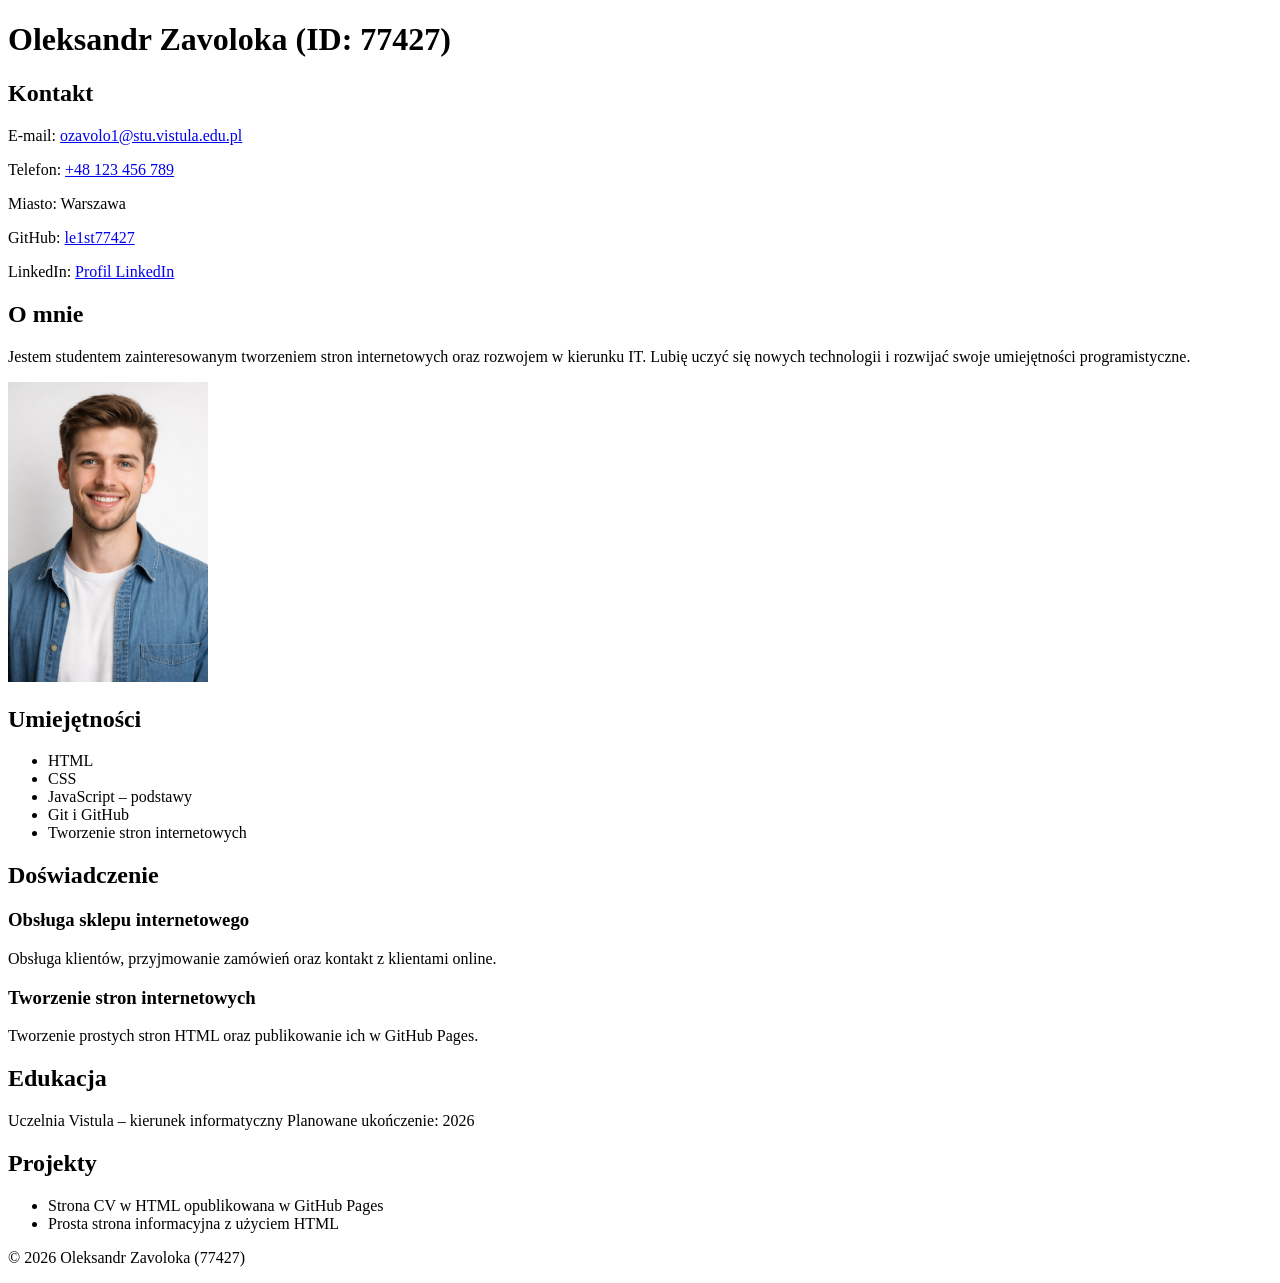
<file: zad1_cv/index.html>
<!DOCTYPE html>
<html lang="pl">
<head>
    <meta charset="UTF-8">
    <meta name="viewport" content="width=device-width, initial-scale=1.0">
    <title>Oleksandr Zavoloka 77427 - CV</title>
</head>

<body>

<header>
    <h1>Oleksandr Zavoloka (ID: 77427)</h1>
</header>

<main>

<section id="kontakt">
    <h2>Kontakt</h2>

    <p>
        E-mail:
        <a href="mailto:ozavolo1@stu.vistula.edu.pl">
            ozavolo1@stu.vistula.edu.pl
        </a>
    </p>

    <p>
        Telefon:
        <a href="tel:+48123456789">
            +48 123 456 789
        </a>
    </p>

    <p>Miasto: Warszawa</p>

    <p>
        GitHub:
        <a href="https://github.com/le1st77427"
           target="_blank"
           rel="noopener noreferrer">
           le1st77427
        </a>
    </p>

    <p>
        LinkedIn:
        <a href="https://www.linkedin.com/"
           target="_blank"
           rel="noopener noreferrer">
           Profil LinkedIn
        </a>
    </p>

</section>


<section id="o-mnie">
    <h2>O mnie</h2>

    <p>
        Jestem studentem zainteresowanym tworzeniem stron internetowych
        oraz rozwojem w kierunku IT. Lubię uczyć się nowych technologii
        i rozwijać swoje umiejętności programistyczne.
    </p>

    <img src="photo.jpg"
         alt="Zdjęcie profilowe studenta Oleksandra Zavoloki"
         width="200">

</section>


<section id="umiejetnosci">
    <h2>Umiejętności</h2>

    <ul>
        <li>HTML</li>
        <li>CSS</li>
        <li>JavaScript – podstawy</li>
        <li>Git i GitHub</li>
        <li>Tworzenie stron internetowych</li>
    </ul>

</section>


<section id="doswiadczenie">
    <h2>Doświadczenie</h2>

    <article>
        <h3>Obsługa sklepu internetowego</h3>
        <p>
            Obsługa klientów, przyjmowanie zamówień
            oraz kontakt z klientami online.
        </p>
    </article>

    <article>
        <h3>Tworzenie stron internetowych</h3>
        <p>
            Tworzenie prostych stron HTML
            oraz publikowanie ich w GitHub Pages.
        </p>
    </article>

</section>


<section id="edukacja">
    <h2>Edukacja</h2>

    <p>
        Uczelnia Vistula – kierunek informatyczny  
        Planowane ukończenie: 2026
    </p>

</section>


<section id="projekty">
    <h2>Projekty</h2>

    <ul>
        <li>
            Strona CV w HTML opublikowana w GitHub Pages
        </li>

        <li>
            Prosta strona informacyjna z użyciem HTML
        </li>
    </ul>

</section>

</main>


<footer>
    <p>
        © 2026 Oleksandr Zavoloka (77427)
    </p>
</footer>

</body>

</html>
</file>
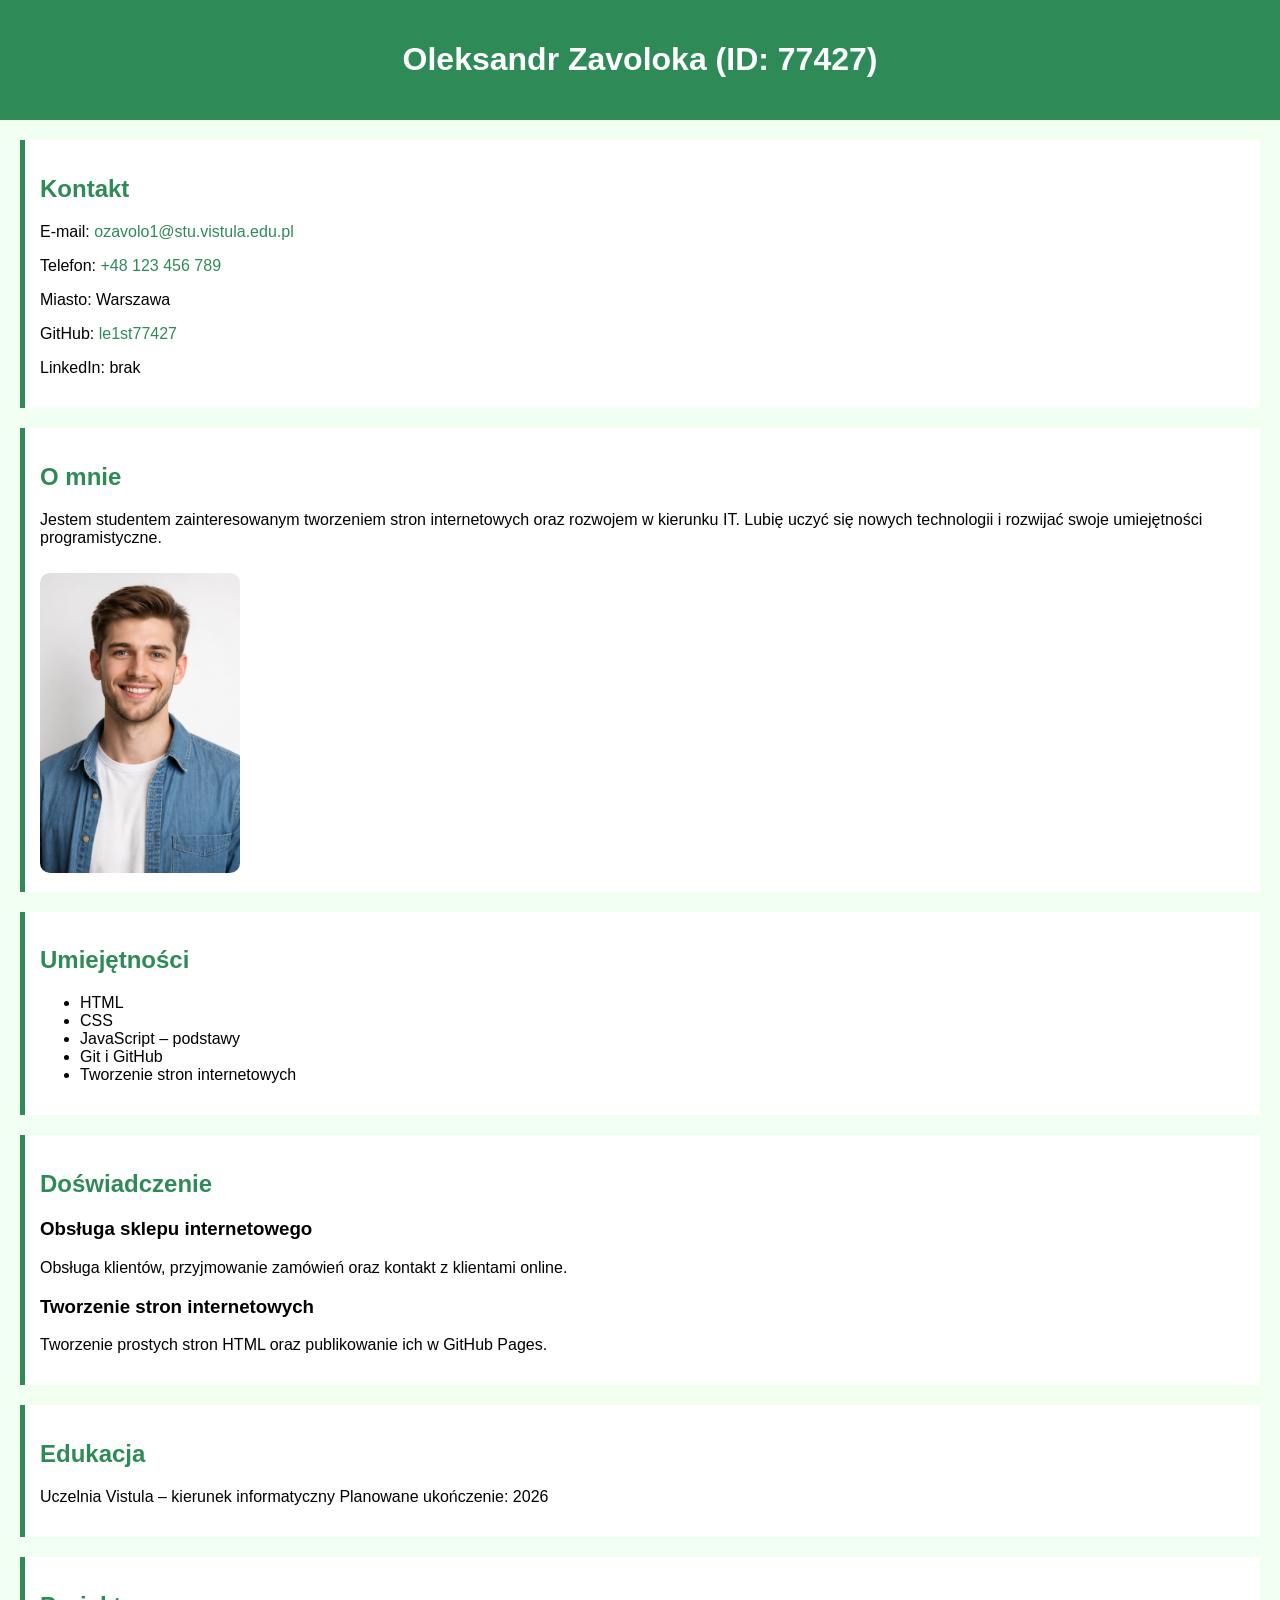
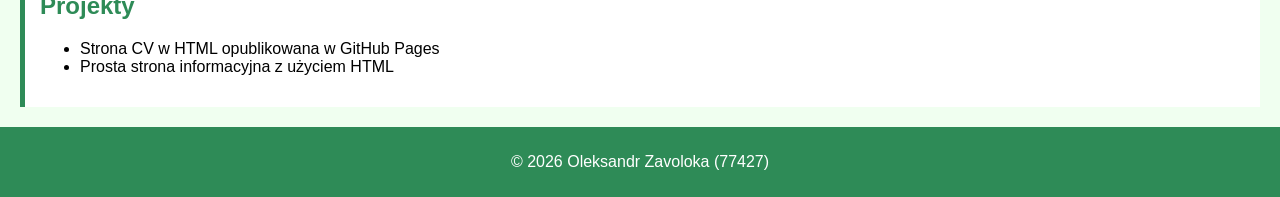
<file: zad2_css/index.html>
<!DOCTYPE html>
<html lang="pl">
<head>
    <meta charset="UTF-8">
    <meta name="viewport" content="width=device-width, initial-scale=1.0">

    <title>Oleksandr Zavoloka 77427 - CV</title>

    <!-- Podłączenie pliku CSS -->
    <link rel="stylesheet" href="styles.css">

</head>

<body>

<header>
    <h1>Oleksandr Zavoloka (ID: 77427)</h1>
</header>

<main>

<section id="kontakt">
    <h2>Kontakt</h2>

    <p>
        E-mail:
        <a href="mailto:ozavolo1@stu.vistula.edu.pl">
            ozavolo1@stu.vistula.edu.pl
        </a>
    </p>

    <p>
        Telefon:
        <a href="tel:+48123456789">
            +48 123 456 789
        </a>
    </p>

    <p>Miasto: Warszawa</p>

    <p>
        GitHub:
        <a href="https://github.com/le1st77427"
           target="_blank"
           rel="noopener noreferrer">
           le1st77427
        </a>
    </p>

    <p>
        LinkedIn:
                   brak
        </a>
    </p>

</section>


<section id="o-mnie">
    <h2>O mnie</h2>

    <p>
        Jestem studentem zainteresowanym tworzeniem stron internetowych
        oraz rozwojem w kierunku IT. Lubię uczyć się nowych technologii
        i rozwijać swoje umiejętności programistyczne.
    </p>

    <img src="photo.jpg"
         alt="Zdjęcie profilowe studenta Oleksandra Zavoloki">

</section>


<section id="umiejetnosci">
    <h2>Umiejętności</h2>

    <ul>
        <li>HTML</li>
        <li>CSS</li>
        <li>JavaScript – podstawy</li>
        <li>Git i GitHub</li>
        <li>Tworzenie stron internetowych</li>
    </ul>

</section>


<section id="doswiadczenie">
    <h2>Doświadczenie</h2>

    <article>
        <h3>Obsługa sklepu internetowego</h3>
        <p>
            Obsługa klientów, przyjmowanie zamówień
            oraz kontakt z klientami online.
        </p>
    </article>

    <article>
        <h3>Tworzenie stron internetowych</h3>
        <p>
            Tworzenie prostych stron HTML
            oraz publikowanie ich w GitHub Pages.
        </p>
    </article>

</section>


<section id="edukacja">
    <h2>Edukacja</h2>

    <p>
        Uczelnia Vistula – kierunek informatyczny  
        Planowane ukończenie: 2026
    </p>

</section>


<section id="projekty">
    <h2>Projekty</h2>

    <ul>
        <li>Strona CV w HTML opublikowana w GitHub Pages</li>
        <li>Prosta strona informacyjna z użyciem HTML</li>
    </ul>

</section>

</main>


<footer>
    <p>
        © 2026 Oleksandr Zavoloka (77427)
    </p>
</footer>

</body>
</html>
</file>
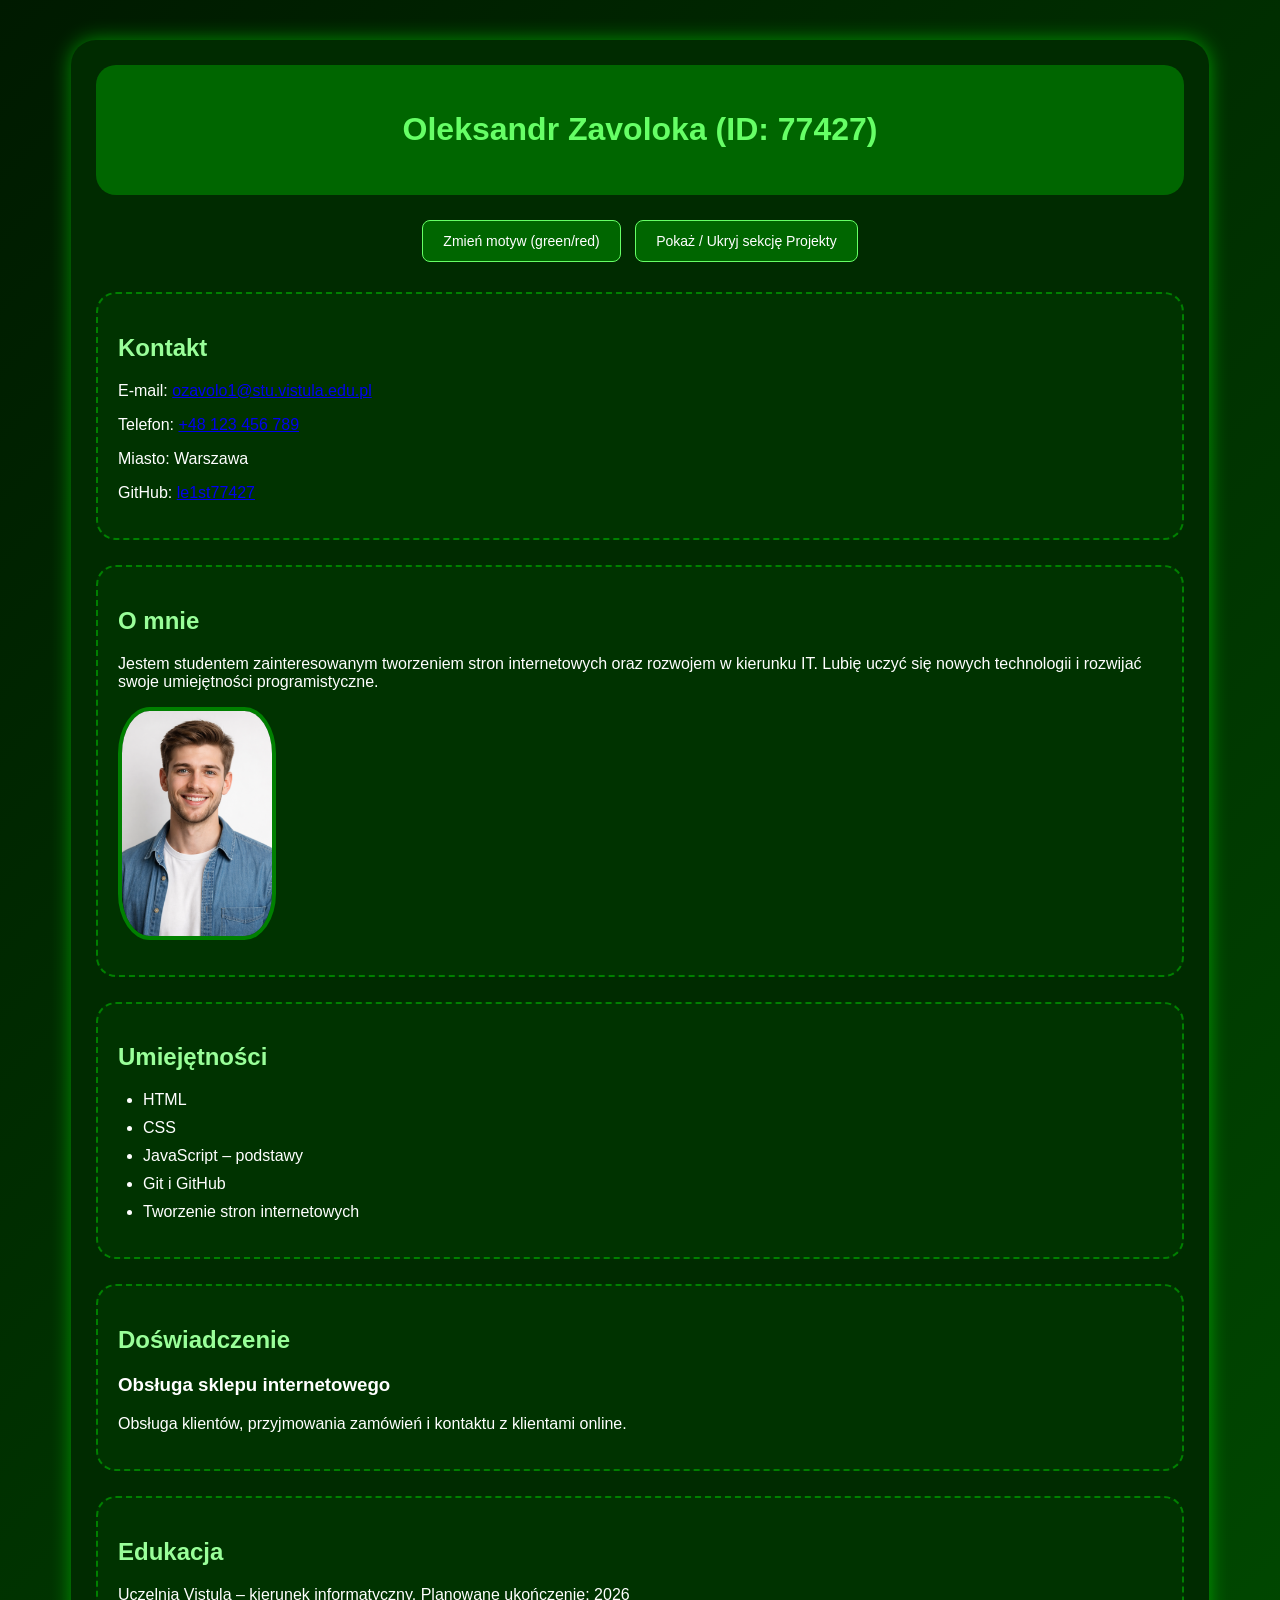
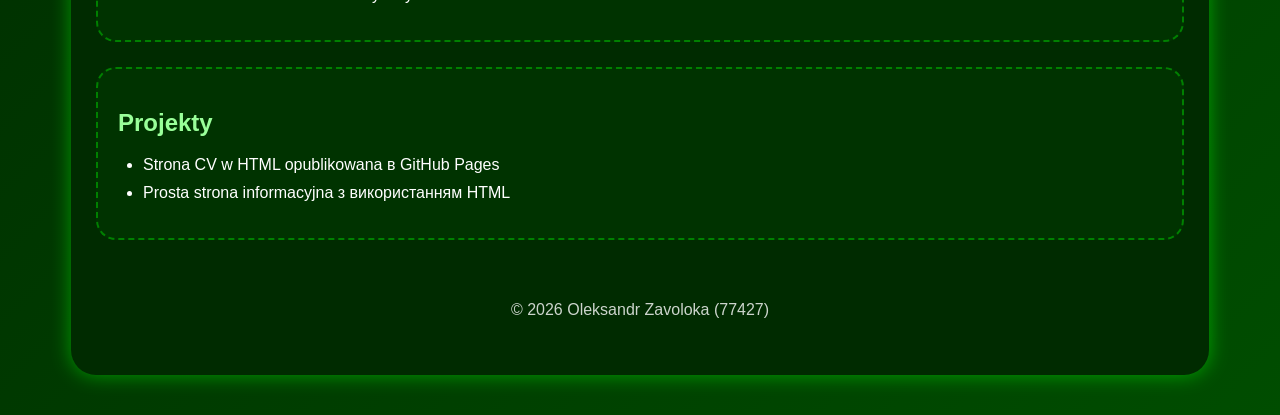
<file: zad4_javascript/index.html>
<!DOCTYPE html>
<html lang="pl">
<head>
    <meta charset="UTF-8">
    <meta name="viewport" content="width=device-width, initial-scale=1.0">
    <title>Oleksandr Zavoloka 77427 - CV</title>
    <link id="ozThemeLink" rel="stylesheet" href="green.css">
</head>
<body>

<div class="container">
    <header>
        <h1>Oleksandr Zavoloka (ID: 77427)</h1>
    </header>

    <div class="buttons">
        <button onclick="ozChangeTheme()">
            Zmień motyw (green/red)
        </button>
        <button onclick="ozToggleSection()">
            Pokaż / Ukryj sekcję Projekty
        </button>
    </div>

    <main>
        <section id="kontakt">
            <h2>Kontakt</h2>
            <p>E-mail: <a href="mailto:ozavolo1@stu.vistula.edu.pl">ozavolo1@stu.vistula.edu.pl</a></p>
            <p>Telefon: <a href="tel:+48123456789">+48 123 456 789</a></p>
            <p>Miasto: Warszawa</p>
            <p>GitHub: <a href="https://github.com/le1st77427" target="_blank" rel="noopener noreferrer">le1st77427</a></p>
        </section>

        <section id="o-mnie">
            <h2>O mnie</h2>
            <p>
                Jestem studentem zainteresowanym tworzeniem stron internetowych
                oraz rozwojem w kierunku IT.
                Lubię uczyć się nowych technologii
                i rozwijać swoje umiejętności programistyczne.
            </p>
            <img src="photo.jpg" alt="Zdjęcie profilowe">
        </section>

        <section id="umiejetnosci">
            <h2>Umiejętności</h2>
            <ul>
                <li>HTML</li>
                <li>CSS</li>
                <li>JavaScript – podstawy</li>
                <li>Git i GitHub</li>
                <li>Tworzenie stron internetowych</li>
            </ul>
        </section>

        <section id="doswiadczenie">
            <h2>Doświadczenie</h2>
            <article>
                <h3>Obsługa sklepu internetowego</h3>
                <p>Obsługa klientów, przyjmowania zamówień i kontaktu z klientami online.</p>
            </article>
        </section>

        <section id="edukacja">
            <h2>Edukacja</h2>
            <p>Uczelnia Vistula – kierunek informatyczny. Planowane ukończenie: 2026</p>
        </section>

        <section id="projekty">
            <h2>Projekty</h2>
            <ul>
                <li>Strona CV w HTML opublikowana в GitHub Pages</li>
                <li>Prosta strona informacyjna з використанням HTML</li>
            </ul>
        </section>
    </main>

    <footer>
        <p>© 2026 Oleksandr Zavoloka (77427)</p>
    </footer>
</div>

<script src="script.js"></script>
</body>
</html>
</file>
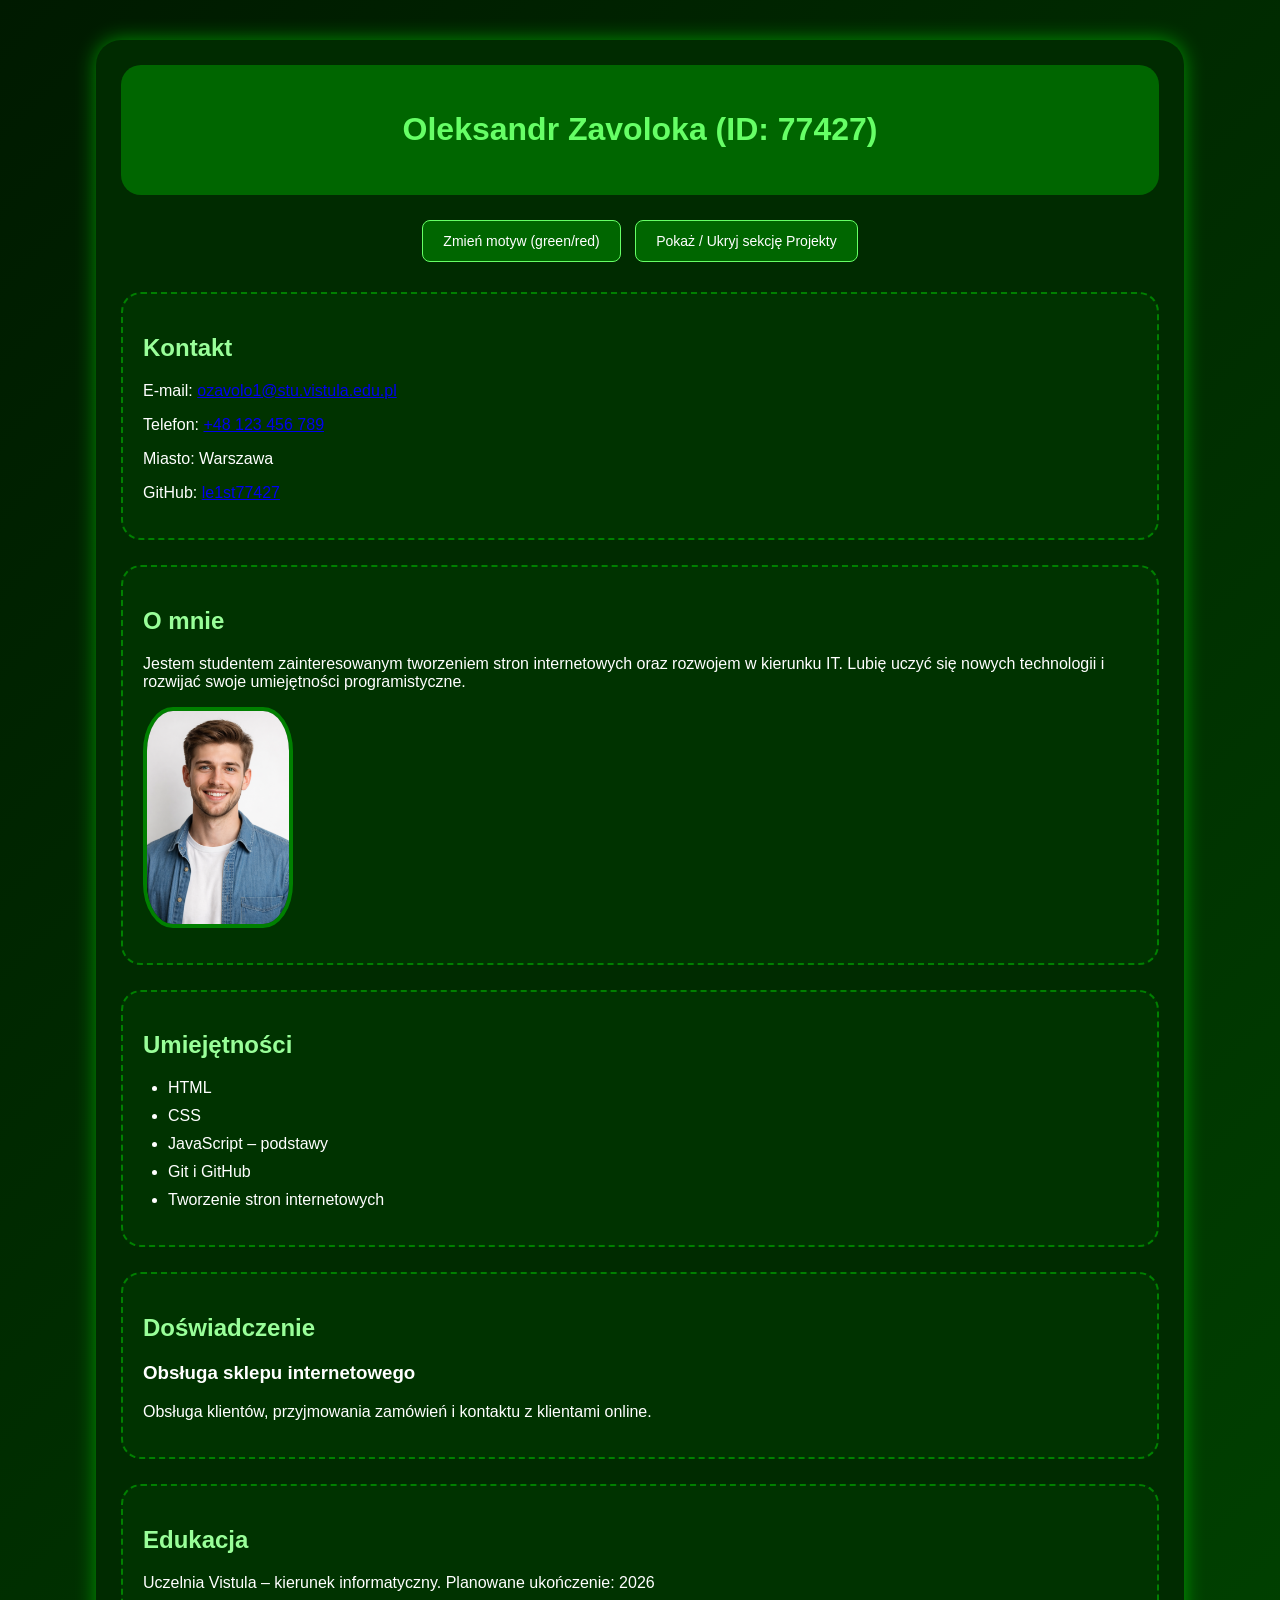
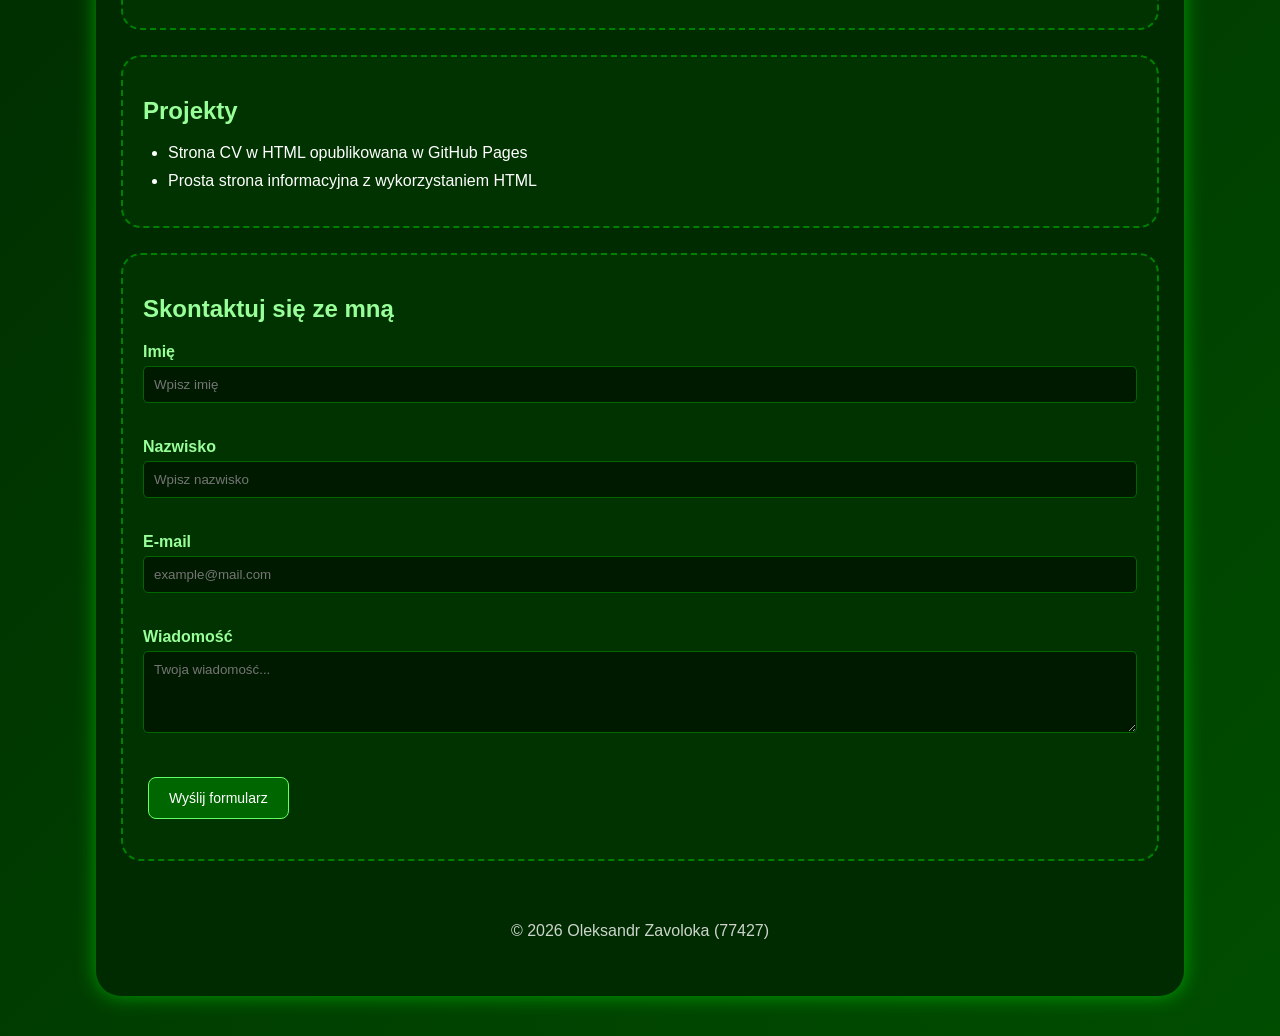
<file: zad5_formularziwalidacja/index.html>
<!DOCTYPE html>
<html lang="pl">
<head>
    <meta charset="UTF-8">
    <meta name="viewport" content="width=device-width, initial-scale=1.0">
    <title>Oleksandr Zavoloka 77427 - CV</title>
    <link id="themeLink" rel="stylesheet" href="green.css">
</head>
<body>

<div class="container">
    <header>
        <h1>Oleksandr Zavoloka (ID: 77427)</h1>
    </header>

    <div class="buttons">
        <button onclick="changeTheme()">
            Zmień motyw (green/red)
        </button>
        <button onclick="toggleSection()">
            Pokaż / Ukryj sekcję Projekty
        </button>
    </div>

    <main>
        <section id="kontakt">
            <h2>Kontakt</h2>
            <p>E-mail: <a href="mailto:ozavolo1@stu.vistula.edu.pl">ozavolo1@stu.vistula.edu.pl</a></p>
            <p>Telefon: <a href="tel:+48123456789">+48 123 456 789</a></p>
            <p>Miasto: Warszawa</p>
            <p>GitHub: <a href="https://github.com/le1st77427" target="_blank" rel="noopener noreferrer">le1st77427</a></p>
        </section>

        <section id="o-mnie">
            <h2>O mnie</h2>
            <p>
                Jestem studentem zainteresowanym tworzeniem stron internetowych
                oraz rozwojem w kierunku IT.
                Lubię uczyć się nowych technologii
                i rozwijać swoje umiejętności programistyczne.
            </p>
            <img src="photo.jpg" alt="Zdjęcie profilowe">
        </section>

        <section id="umiejetnosci">
            <h2>Umiejętności</h2>
            <ul>
                <li>HTML</li>
                <li>CSS</li>
                <li>JavaScript – podstawy</li>
                <li>Git i GitHub</li>
                <li>Tworzenie stron internetowych</li>
            </ul>
        </section>

        <section id="doswiadczenie">
            <h2>Doświadczenie</h2>
            <article>
                <h3>Obsługa sklepu internetowego</h3>
                <p>Obsługa klientów, przyjmowania zamówień i kontaktu z klientami online.</p>
            </article>
        </section>

        <section id="edukacja">
            <h2>Edukacja</h2>
            <p>Uczelnia Vistula – kierunek informatyczny. Planowane ukończenie: 2026</p>
        </section>

        <section id="projekty">
            <h2>Projekty</h2>
            <ul>
                <li>Strona CV w HTML opublikowana w GitHub Pages</li>
                <li>Prosta strona informacyjna z wykorzystaniem HTML</li>
            </ul>
        </section>

        <section id="formularz">
            <h2>Skontaktuj się ze mną</h2>
            <form id="contactForm" novalidate>
                <div class="form-group">
                    <label for="firstName">Imię</label>
                    <input type="text" id="firstName" placeholder="Wpisz imię">
                    <span class="error-text" id="firstNameError"></span>
                </div>

                <div class="form-group">
                    <label for="lastName">Nazwisko</label>
                    <input type="text" id="lastName" placeholder="Wpisz nazwisko">
                    <span class="error-text" id="lastNameError"></span>
                </div>

                <div class="form-group">
                    <label for="email">E-mail</label>
                    <input type="email" id="email" placeholder="example@mail.com">
                    <span class="error-text" id="emailError"></span>
                </div>

                <div class="form-group">
                    <label for="message">Wiadomość</label>
                    <textarea id="message" rows="4" placeholder="Twoja wiadomość..."></textarea>
                    <span class="error-text" id="messageError"></span>
                </div>

                <button type="submit">Wyślij formularz</button>
                <div id="formStatus"></div>
            </form>
        </section>
    </main>

    <footer>
        <p>© 2026 Oleksandr Zavoloka (77427)</p>
    </footer>
</div>

<script src="script.js"></script>
</body>
</html>
</file>
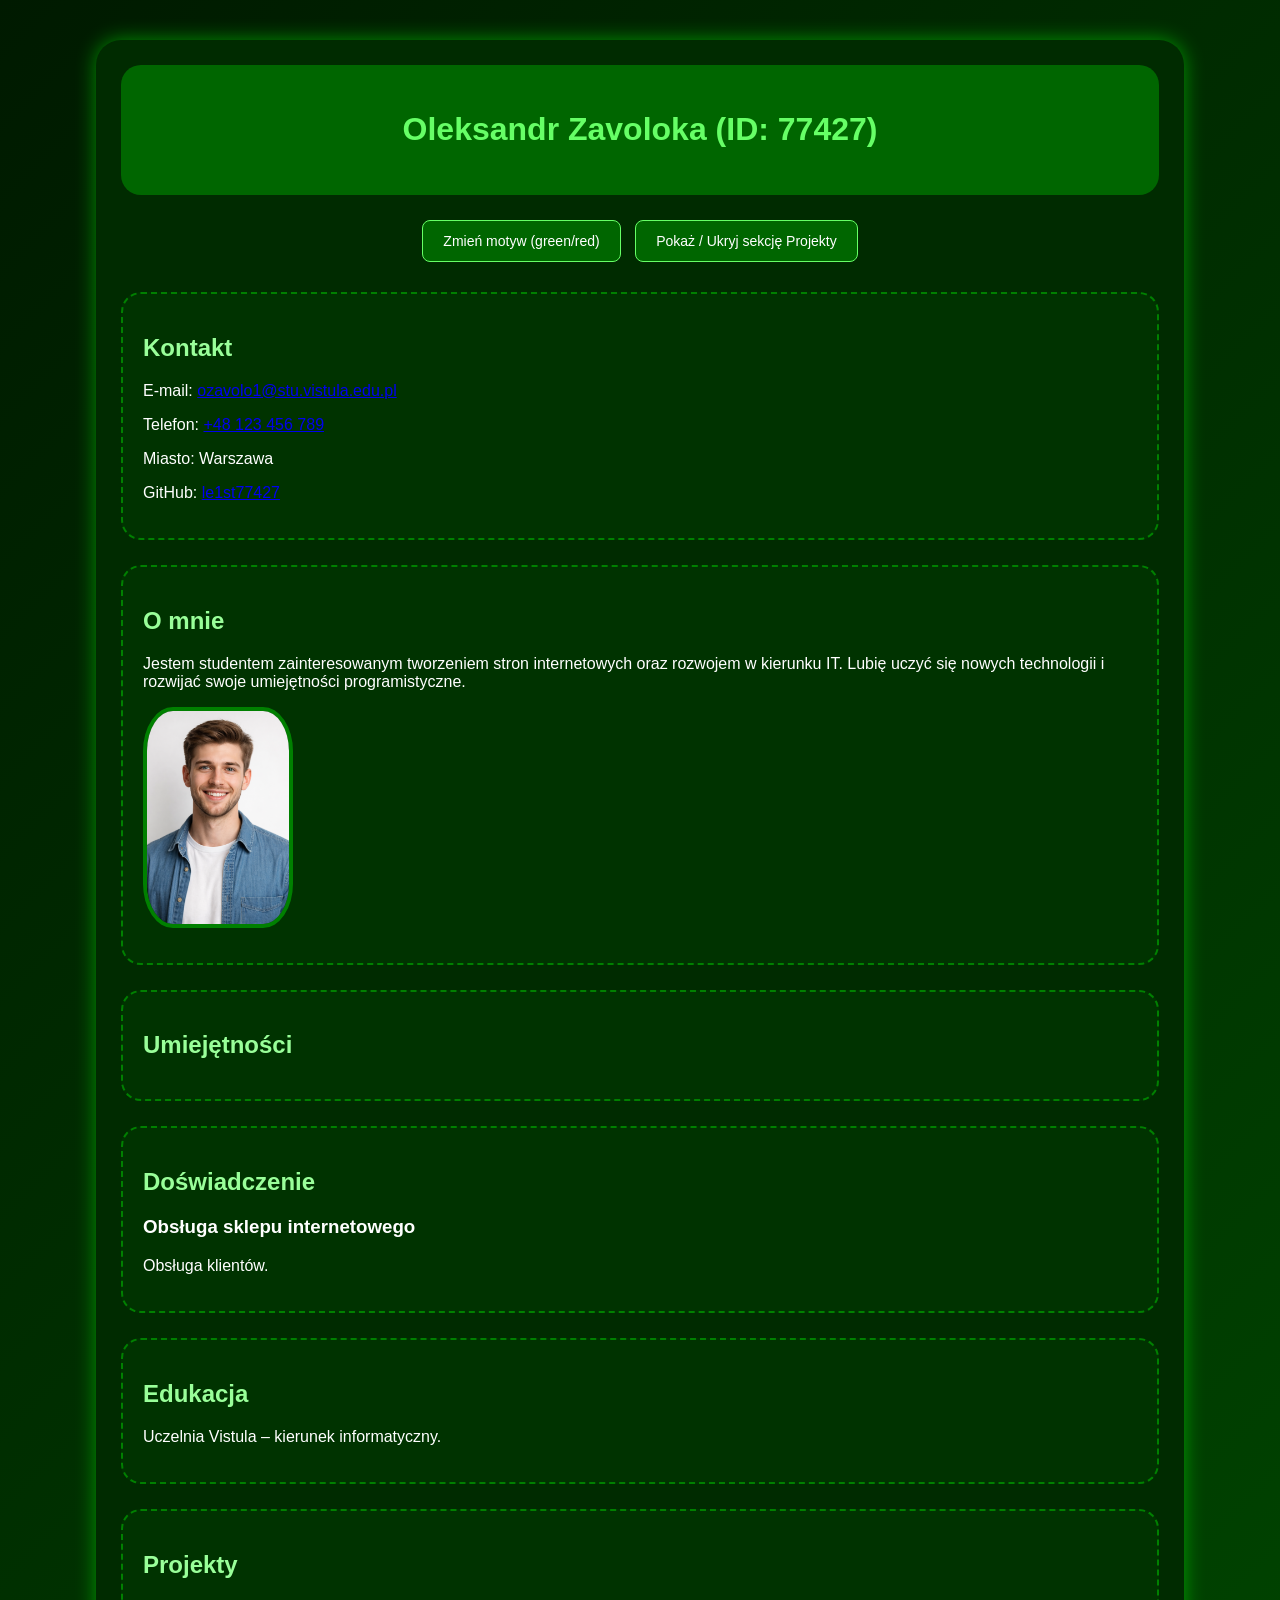
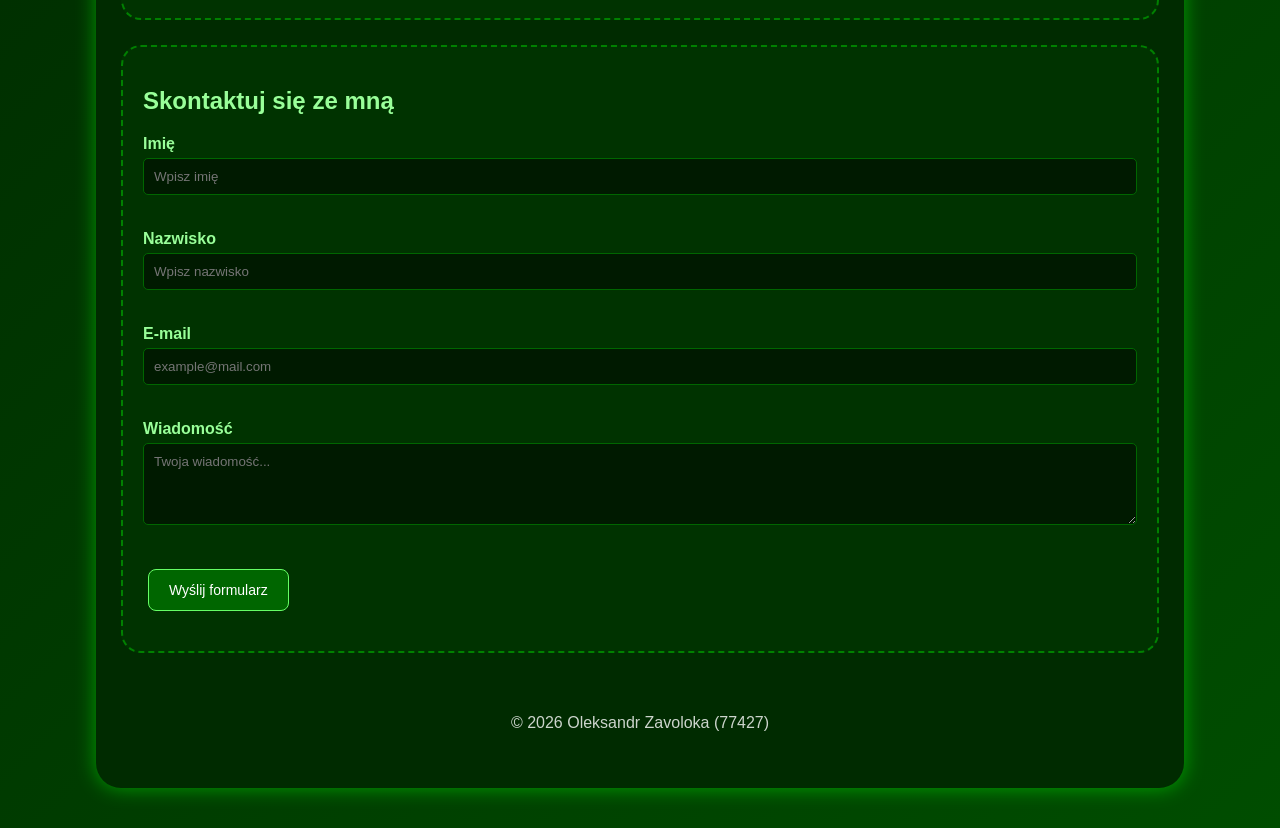
<file: zad6_json/index.html>
<!DOCTYPE html>
<html lang="pl">
<head>
    <meta charset="UTF-8">
    <meta name="viewport" content="width=device-width, initial-scale=1.0">
    <title>Oleksandr Zavoloka 77427 - CV</title>
    <link id="themeLink" rel="stylesheet" href="green.css">
</head>
<body>

<div class="container">
    <header>
        <h1>Oleksandr Zavoloka (ID: 77427)</h1>
    </header>

    <div class="buttons">
        <button onclick="changeTheme()">
            Zmień motyw (green/red)
        </button>
        <button onclick="toggleSection()">
            Pokaż / Ukryj sekcję Projekty
        </button>
    </div>

    <main>
        <section id="kontakt">
            <h2>Kontakt</h2>
            <p>E-mail: <a href="mailto:ozavolo1@stu.vistula.edu.pl">ozavolo1@stu.vistula.edu.pl</a></p>
            <p>Telefon: <a href="tel:+48123456789">+48 123 456 789</a></p>
            <p>Miasto: Warszawa</p>
            <p>GitHub: <a href="https://github.com/le1st77427" target="_blank" rel="noopener noreferrer">le1st77427</a></p>
        </section>

        <section id="o-mnie">
            <h2>O mnie</h2>
            <p>
                Jestem studentem zainteresowanym tworzeniem stron internetowych
                oraz rozwojem w kierunku IT.
                Lubię uczyć się nowych technologii
                i rozwijać swoje umiejętności programistyczne.
            </p>
            <img src="photo.jpg" alt="Zdjęcie profilowe">
        </section>

        <section id="umiejetnosci">
            <h2>Umiejętności</h2>
            <ul id="skillsList">
                </ul>
        </section>

        <section id="doswiadczenie">
            <h2>Doświadczenie</h2>
            <article>
                <h3>Obsługa sklepu internetowego</h3>
                <p>Obsługa klientów.</p>
            </article>
        </section>

        <section id="edukacja">
            <h2>Edukacja</h2>
            <p>Uczelnia Vistula – kierunek informatyczny. </p>
        </section>

        <section id="projekty">
            <h2>Projekty</h2>
            <ul id="projectsList">
                </ul>
        </section>

        <section id="formularz">
            <h2>Skontaktuj się ze mną</h2>
            <form id="contactForm" novalidate>
                <div class="form-group">
                    <label for="firstName">Imię</label>
                    <input type="text" id="firstName" placeholder="Wpisz imię">
                    <span class="error-text" id="firstNameError"></span>
                </div>

                <div class="form-group">
                    <label for="lastName">Nazwisko</label>
                    <input type="text" id="lastName" placeholder="Wpisz nazwisko">
                    <span class="error-text" id="lastNameError"></span>
                </div>

                <div class="form-group">
                    <label for="email">E-mail</label>
                    <input type="email" id="email" placeholder="example@mail.com">
                    <span class="error-text" id="emailError"></span>
                </div>

                <div class="form-group">
                    <label for="message">Wiadomość</label>
                    <textarea id="message" rows="4" placeholder="Twoja wiadomość..."></textarea>
                    <span class="error-text" id="messageError"></span>
                </div>

                <button type="submit">Wyślij formularz</button>
                <div id="formStatus"></div>
            </form>
        </section>
    </main>

    <footer>
        <p>© 2026 Oleksandr Zavoloka (77427)</p>
    </footer>
</div>

<script src="script.js"></script>
</body>
</html>
</file>
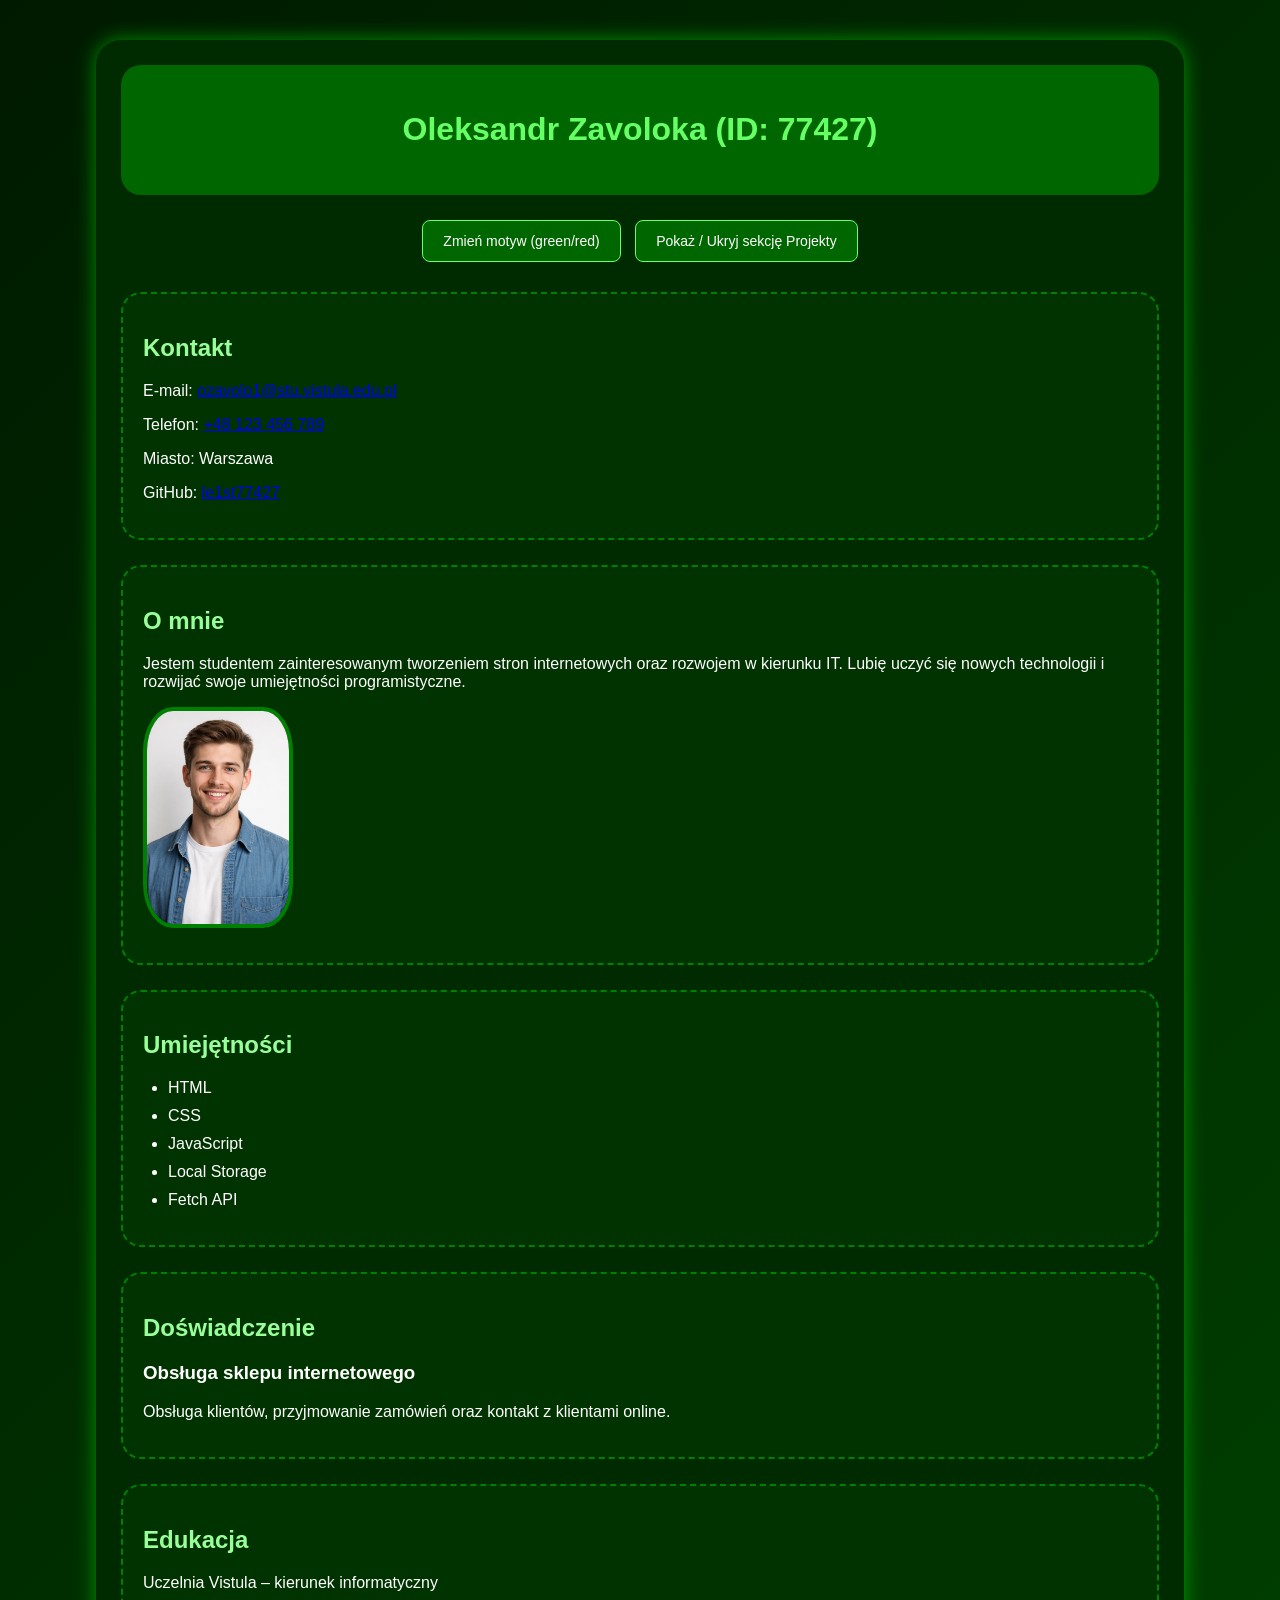
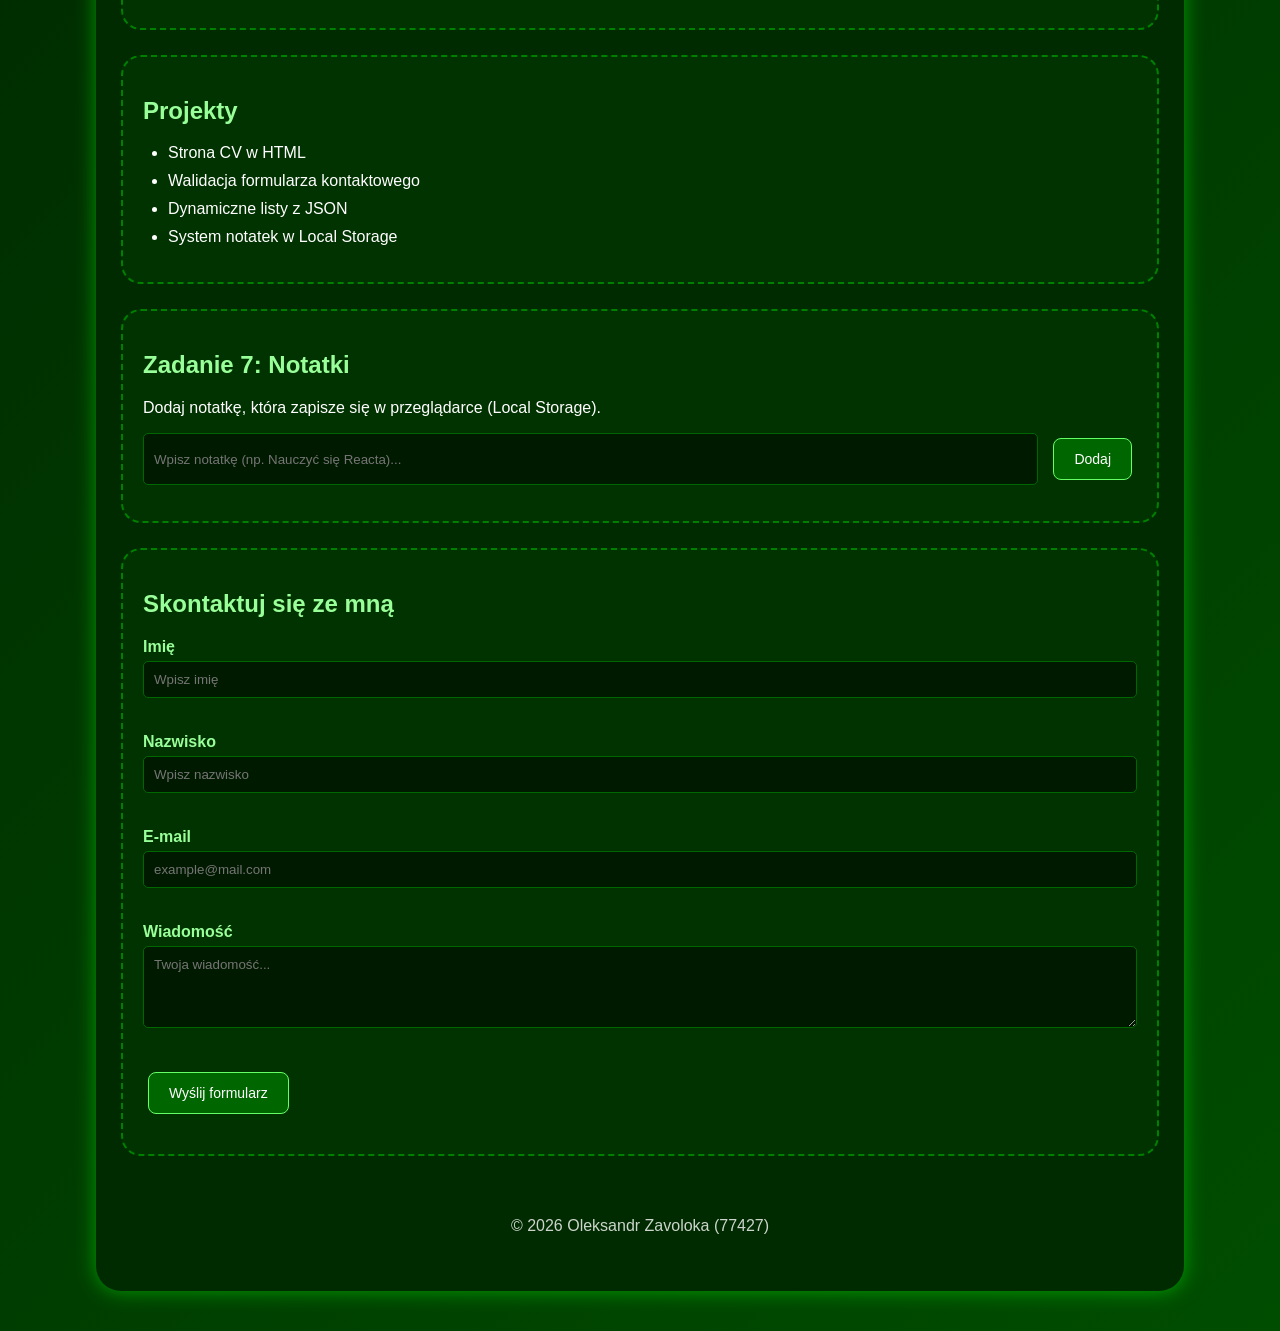
<file: zad7_localstorage/index.html>
<!DOCTYPE html>
<html lang="pl">
<head>
    <meta charset="UTF-8">
    <meta name="viewport" content="width=device-width, initial-scale=1.0">
    <title>Oleksandr Zavoloka 77427 - CV</title>
    <link id="themeLink" rel="stylesheet" href="green.css">
</head>
<body>

<div class="container">
    <header>
        <h1>Oleksandr Zavoloka (ID: 77427)</h1>
    </header>

    <div class="buttons">
        <button onclick="changeTheme()">
            Zmień motyw (green/red)
        </button>
        <button onclick="toggleSection()">
            Pokaż / Ukryj sekcję Projekty
        </button>
    </div>

    <main>
        <section id="kontakt">
            <h2>Kontakt</h2>
            <p>E-mail: <a href="mailto:ozavolo1@stu.vistula.edu.pl">ozavolo1@stu.vistula.edu.pl</a></p>
            <p>Telefon: <a href="tel:+48123456789">+48 123 456 789</a></p>
            <p>Miasto: Warszawa</p>
            <p>GitHub: <a href="https://github.com/le1st77427" target="_blank" rel="noopener noreferrer">le1st77427</a></p>
        </section>

        <section id="o-mnie">
            <h2>O mnie</h2>
            <p>
                Jestem studentem zainteresowanym tworzeniem stron internetowych
                oraz rozwojem w kierunku IT.
                Lubię uczyć się nowych technologii
                i rozwijać swoje umiejętności programistyczne.
            </p>
            <img src="photo.jpg" alt="Zdjęcie profilowe">
        </section>

        <!-- Dane generowane z JSON -->
        <section id="umiejetnosci">
            <h2>Umiejętności</h2>
            <ul id="skillsList"></ul>
        </section>

        <section id="doswiadczenie">
            <h2>Doświadczenie</h2>
            <article>
                <h3>Obsługa sklepu internetowego</h3>
                <p>Obsługa klientów, przyjmowanie zamówień oraz kontakt z klientami online.</p>
            </article>
        </section>

        <section id="edukacja">
            <h2>Edukacja</h2>
            <p>Uczelnia Vistula – kierunek informatyczny</p>
        </section>

        <!-- Dane generowane z JSON -->
        <section id="projekty">
            <h2>Projekty</h2>
            <ul id="projectsList"></ul>
        </section>

        <!-- ZADANIE 7: LOCAL STORAGE (Nowa sekcja) -->
        <section id="notatki-sekcja">
            <h2>Zadanie 7: Notatki</h2>
            <p>Dodaj notatkę, która zapisze się w przeglądarce (Local Storage).</p>
            <div class="note-input-container">
                <input type="text" id="noteInput" placeholder="Wpisz notatkę (np. Nauczyć się Reacta)...">
                <button onclick="addNote()" type="button">Dodaj</button>
            </div>
            <ul id="notesList" class="notes-list">
                <!-- Notatki generowane z Local Storage -->
            </ul>
        </section>

        <!-- ZADANIE 5: FORMULARZ -->
        <section id="formularz">
            <h2>Skontaktuj się ze mną</h2>
            <form id="contactForm" novalidate>
                <div class="form-group">
                    <label for="firstName">Imię</label>
                    <input type="text" id="firstName" placeholder="Wpisz imię">
                    <span class="error-text" id="firstNameError"></span>
                </div>

                <div class="form-group">
                    <label for="lastName">Nazwisko</label>
                    <input type="text" id="lastName" placeholder="Wpisz nazwisko">
                    <span class="error-text" id="lastNameError"></span>
                </div>

                <div class="form-group">
                    <label for="email">E-mail</label>
                    <input type="email" id="email" placeholder="example@mail.com">
                    <span class="error-text" id="emailError"></span>
                </div>

                <div class="form-group">
                    <label for="message">Wiadomość</label>
                    <textarea id="message" rows="4" placeholder="Twoja wiadomość..."></textarea>
                    <span class="error-text" id="messageError"></span>
                </div>

                <button type="submit">Wyślij formularz</button>
                <div id="formStatus"></div>
            </form>
        </section>
    </main>

    <footer>
        <p>© 2026 Oleksandr Zavoloka (77427)</p>
    </footer>
</div>

<script src="script.js"></script>
</body>
</html>
</file>
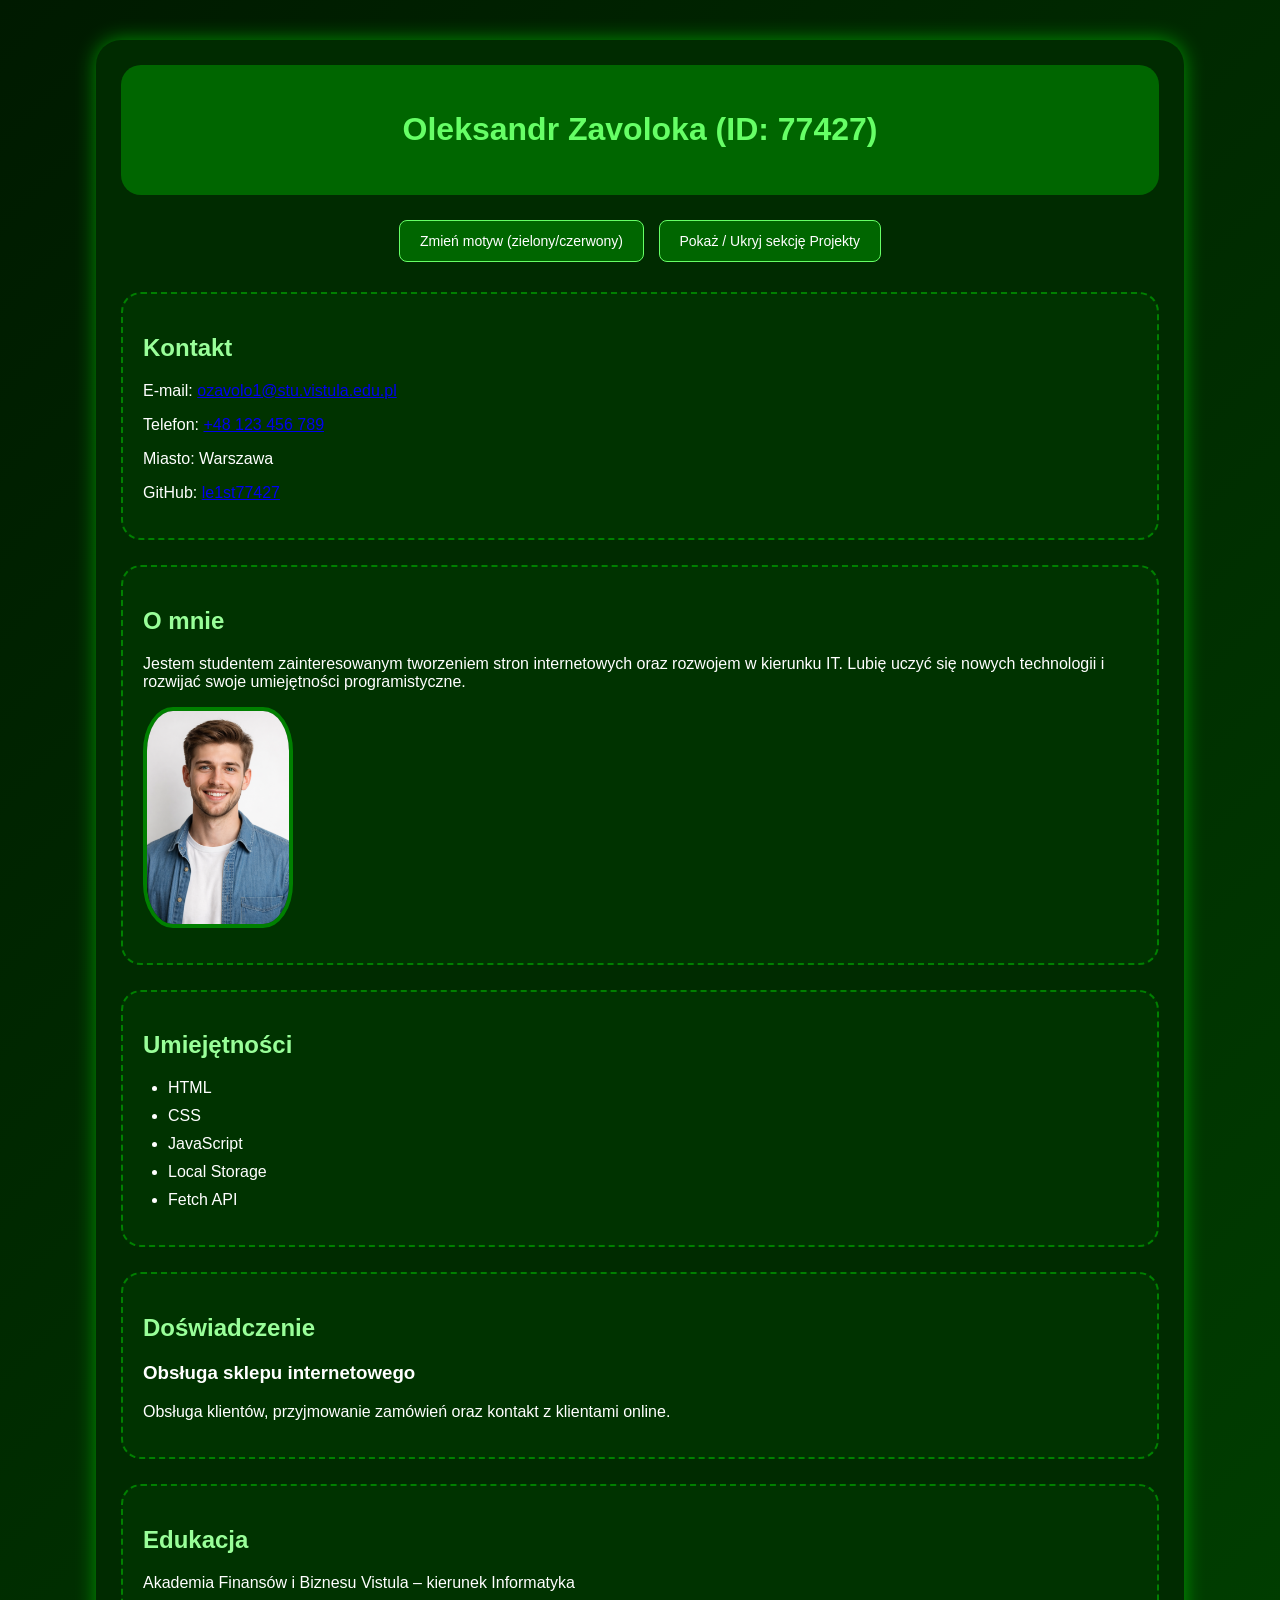
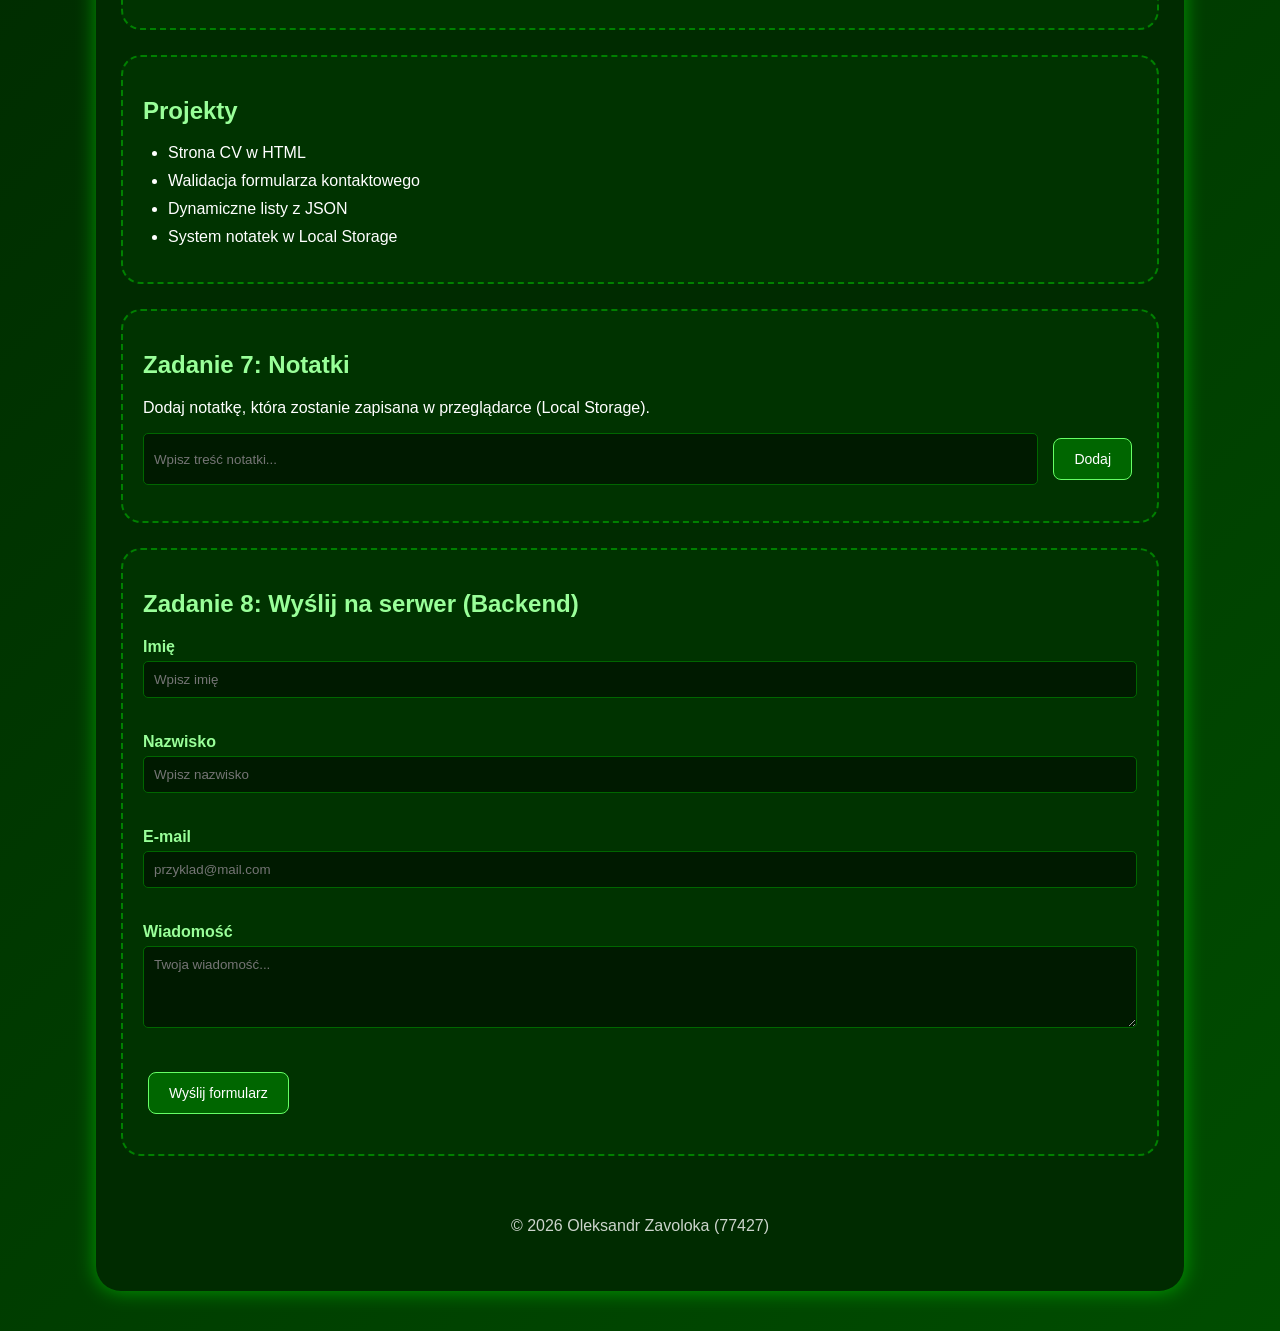
<file: zad8_backend/index.html>
<!DOCTYPE html>
<html lang="pl">
<head>
    <meta charset="UTF-8">
    <meta name="viewport" content="width=device-width, initial-scale=1.0">
    <title>Oleksandr Zavoloka 77427 - CV</title>
    <link id="themeLink" rel="stylesheet" href="green.css">
</head>
<body>

<div class="container">
    <header>
        <h1>Oleksandr Zavoloka (ID: 77427)</h1>
    </header>

    <div class="buttons">
        <button onclick="changeTheme()">
            Zmień motyw (zielony/czerwony)
        </button>
        <button onclick="toggleSection()">
            Pokaż / Ukryj sekcję Projekty
        </button>
    </div>

    <main>
        <section id="kontakt">
            <h2>Kontakt</h2>
            <p>E-mail: <a href="mailto:ozavolo1@stu.vistula.edu.pl">ozavolo1@stu.vistula.edu.pl</a></p>
            <p>Telefon: <a href="tel:+48123456789">+48 123 456 789</a></p>
            <p>Miasto: Warszawa</p>
            <p>GitHub: <a href="https://github.com/le1st77427" target="_blank" rel="noopener noreferrer">le1st77427</a></p>
        </section>

        <section id="o-mnie">
            <h2>O mnie</h2>
            <p>
                Jestem studentem zainteresowanym tworzeniem stron internetowych
                oraz rozwojem w kierunku IT. 
                Lubię uczyć się nowych technologii i rozwijać swoje umiejętności programistyczne.
            </p>
            <img src="photo.jpg" alt="Zdjęcie profilowe">
        </section>

        <section id="umiejetnosci">
            <h2>Umiejętności</h2>
            <ul id="skillsList">
                </ul>
        </section>

        <section id="doswiadczenie">
            <h2>Doświadczenie</h2>
            <article>
                <h3>Obsługa sklepu internetowego</h3>
                <p>Obsługa klientów, przyjmowanie zamówień oraz kontakt z klientami online.</p>
            </article>
        </section>

        <section id="edukacja">
            <h2>Edukacja</h2>
            <p>Akademia Finansów i Biznesu Vistula – kierunek Informatyka</p>
        </section>

        <section id="projekty">
            <h2>Projekty</h2>
            <ul id="projectsList">
                </ul>
        </section>

        <section id="notatki-sekcja">
            <h2>Zadanie 7: Notatki</h2>
            <p>Dodaj notatkę, która zostanie zapisana w przeglądarce (Local Storage).</p>
            <div class="note-input-container">
                <input type="text" id="noteInput" placeholder="Wpisz treść notatki...">
                <button onclick="addNote()" type="button">Dodaj</button>
            </div>
            <ul id="notesList" class="notes-list"></ul>
        </section>

        <section id="formularz">
            <h2>Zadanie 8: Wyślij na serwer (Backend)</h2>
            <form id="contactForm" novalidate>
                <div class="form-group">
                    <label for="firstName">Imię</label>
                    <input type="text" id="firstName" placeholder="Wpisz imię">
                    <span class="error-text" id="firstNameError"></span>
                </div>

                <div class="form-group">
                    <label for="lastName">Nazwisko</label>
                    <input type="text" id="lastName" placeholder="Wpisz nazwisko">
                    <span class="error-text" id="lastNameError"></span>
                </div>

                <div class="form-group">
                    <label for="email">E-mail</label>
                    <input type="email" id="email" placeholder="przyklad@mail.com">
                    <span class="error-text" id="emailError"></span>
                </div>

                <div class="form-group">
                    <label for="message">Wiadomość</label>
                    <textarea id="message" rows="4" placeholder="Twoja wiadomość..."></textarea>
                    <span class="error-text" id="messageError"></span>
                </div>

                <button type="submit">Wyślij formularz</button>
                <div id="formStatus"></div>
            </form>
        </section>
    </main>

    <footer>
        <p>© 2026 Oleksandr Zavoloka (77427)</p>
    </footer>
</div>

<script src="script.js"></script>
</body>
</html>
</file>
<file: zad2_css/styles.css>
/* Kolor przewodni strony (zielony) */
body {
    font-family: Arial, sans-serif; /* zmiana czcionki */
    background-color: #f0fff0; /* jasna zieleń */
    margin: 0;
    padding: 0;
}


/* Nagłówek */
header {
    background-color: #2e8b57; /* zielony */
    color: white;
    text-align: center;
    padding: 20px;
}


/* Sekcje */
section {
    background-color: white;
    margin: 20px; /* odstępy */
    padding: 15px; /* wewnętrzne odstępy */
    border-left: 5px solid #2e8b57; /* zielony element */
}


/* Nagłówki sekcji */
h2 {
    color: #2e8b57;
}


/* Linki */
a {
    color: #2e8b57;
    text-decoration: none;
}

a:hover {
    text-decoration: underline;
}


/* Zdjęcie */
img {
    width: 200px;
    border-radius: 10px;
    margin-top: 10px;
}


/* Stopka */
footer {
    background-color: #2e8b57;
    color: white;
    text-align: center;
    padding: 10px;
    margin-top: 20px;
}
</file>
<file: zad4_javascript/green.css>
/* General Layout & Resets */
body {
    font-family: Verdana, sans-serif;
    margin: 0;
    background: linear-gradient(135deg, #001a00, #004d00);
    color: white;
}

.container {
    width: 85%;
    margin: 40px auto;
    background: #002b00;
    padding: 25px;
    border-radius: 25px;
    box-shadow: 0 0 20px rgba(0,255,0,0.5);
}

header {
    text-align: center;
    padding: 25px;
    background: #006600;
    border-radius: 20px;
}

h1 { color: #66ff66; }

section {
    margin-top: 25px;
    padding: 20px;
    background: #003300;
    border: 2px dashed green;
    border-radius: 20px;
}

h2 { color: #99ff99; }

/* Image Styling */
img {
    width: 150px;
    border-radius: 20%;
    border: 4px solid green;
    display: block;
    margin: 15px 0;
}

ul { padding-left: 25px; }
li { margin-bottom: 10px; }

/* Buttons & Navigation */
.buttons {
    text-align: center;
    margin: 20px 0;
}

button {
    padding: 12px 20px;
    margin: 5px;
    border: none;
    border-radius: 8px;
    font-size: 14px;
    cursor: pointer;
    background: #006600;
    color: white;
    border: 1px solid #66ff66;
    transition: 0.3s;
}

button:hover {
    background: #004d00;
    transform: scale(1.05);
}

footer {
    text-align: center;
    padding: 15px;
    margin-top: 30px;
    opacity: 0.8;
}
</file>
<file: zad5_formularziwalidacja/green.css>
* { box-sizing: border-box; }

body {
    font-family: Verdana, sans-serif;
    margin: 0;
    background: linear-gradient(135deg, #001a00, #004d00);
    color: white;
}

.container {
    width: 85%;
    margin: 40px auto;
    background: #002b00;
    padding: 25px;
    border-radius: 25px;
    box-shadow: 0 0 20px rgba(0,255,0,0.5);
}

header {
    text-align: center;
    padding: 25px;
    background: #006600;
    border-radius: 20px;
}

h1 { color: #66ff66; }

section {
    margin-top: 25px;
    padding: 20px;
    background: #003300;
    border: 2px dashed green;
    border-radius: 20px;
}

h2 { color: #99ff99; }

img {
    width: 150px;
    border-radius: 20%;
    border: 4px solid green;
    display: block;
    margin: 15px 0;
}

ul { padding-left: 25px; }
li { margin-bottom: 10px; }

.buttons { text-align: center; margin: 20px 0; }

button {
    padding: 12px 20px;
    margin: 5px;
    border: none;
    border-radius: 8px;
    font-size: 14px;
    cursor: pointer;
    background: #006600;
    color: white;
    border: 1px solid #66ff66;
    transition: 0.3s;
}

button:hover {
    background: #004d00;
    transform: scale(1.05);
}

footer { text-align: center; padding: 15px; margin-top: 30px; opacity: 0.8; }

/* Formularz */
.form-group { margin-bottom: 15px; }
label { display: block; margin-bottom: 5px; font-weight: bold; color: #99ff99; }
input, textarea {
    width: 100%; padding: 10px; border: 1px solid #006600;
    border-radius: 5px; background: #001a00; color: white;
    font-family: inherit;
}
input:focus, textarea:focus { outline: none; border-color: #66ff66; }
.error-text { color: #ff6666; font-size: 12px; display: block; min-height: 15px; margin-top: 5px; }

.field-error { border: 2px solid #ff6666 !important; background-color: #330000; }
.field-success { border: 2px solid #66ff66 !important; background-color: #002200; }

#formStatus { text-align: center; margin-top: 15px; font-weight: bold; }
</file>
<file: zad6_json/green.css>
* { box-sizing: border-box; }

body {
    font-family: Verdana, sans-serif;
    margin: 0;
    background: linear-gradient(135deg, #001a00, #004d00);
    color: white;
}

.container {
    width: 85%;
    margin: 40px auto;
    background: #002b00;
    padding: 25px;
    border-radius: 25px;
    box-shadow: 0 0 20px rgba(0,255,0,0.5);
}

header {
    text-align: center;
    padding: 25px;
    background: #006600;
    border-radius: 20px;
}

h1 { color: #66ff66; }

section {
    margin-top: 25px;
    padding: 20px;
    background: #003300;
    border: 2px dashed green;
    border-radius: 20px;
}

h2 { color: #99ff99; }

img {
    width: 150px;
    border-radius: 20%;
    border: 4px solid green;
    display: block;
    margin: 15px 0;
}

ul { padding-left: 25px; }
li { margin-bottom: 10px; }

.buttons { text-align: center; margin: 20px 0; }

button {
    padding: 12px 20px;
    margin: 5px;
    border: none;
    border-radius: 8px;
    font-size: 14px;
    cursor: pointer;
    background: #006600;
    color: white;
    border: 1px solid #66ff66;
    transition: 0.3s;
}

button:hover {
    background: #004d00;
    transform: scale(1.05);
}

footer { text-align: center; padding: 15px; margin-top: 30px; opacity: 0.8; }

/* Formularz */
.form-group { margin-bottom: 15px; }
label { display: block; margin-bottom: 5px; font-weight: bold; color: #99ff99; }
input, textarea {
    width: 100%; padding: 10px; border: 1px solid #006600;
    border-radius: 5px; background: #001a00; color: white;
    font-family: inherit;
}
input:focus, textarea:focus { outline: none; border-color: #66ff66; }
.error-text { color: #ff6666; font-size: 12px; display: block; min-height: 15px; margin-top: 5px; }

.field-error { border: 2px solid #ff6666 !important; background-color: #330000; }
.field-success { border: 2px solid #66ff66 !important; background-color: #002200; }

#formStatus { text-align: center; margin-top: 15px; font-weight: bold; }
</file>
<file: zad7_localstorage/green.css>
* { box-sizing: border-box; }

body {
    font-family: Verdana, sans-serif;
    margin: 0;
    background: linear-gradient(135deg, #001a00, #004d00);
    color: white;
}

.container {
    width: 85%;
    margin: 40px auto;
    background: #002b00;
    padding: 25px;
    border-radius: 25px;
    box-shadow: 0 0 20px rgba(0,255,0,0.5);
}

header { text-align: center; padding: 25px; background: #006600; border-radius: 20px; }
h1 { color: #66ff66; }
section { margin-top: 25px; padding: 20px; background: #003300; border: 2px dashed green; border-radius: 20px; }
h2 { color: #99ff99; }

img { width: 150px; border-radius: 20%; border: 4px solid green; display: block; margin: 15px 0; }
ul { padding-left: 25px; }
li { margin-bottom: 10px; }

.buttons { text-align: center; margin: 20px 0; }
button { padding: 12px 20px; margin: 5px; border: none; border-radius: 8px; font-size: 14px; cursor: pointer; background: #006600; color: white; border: 1px solid #66ff66; transition: 0.3s; }
button:hover { background: #004d00; transform: scale(1.05); }

footer { text-align: center; padding: 15px; margin-top: 30px; opacity: 0.8; }

/* Formularz */
.form-group { margin-bottom: 15px; }
label { display: block; margin-bottom: 5px; font-weight: bold; color: #99ff99; }
input, textarea { width: 100%; padding: 10px; border: 1px solid #006600; border-radius: 5px; background: #001a00; color: white; font-family: inherit; }
input:focus, textarea:focus { outline: none; border-color: #66ff66; }
.error-text { color: #ff6666; font-size: 12px; display: block; min-height: 15px; margin-top: 5px; }
.field-error { border: 2px solid #ff6666 !important; background-color: #330000; }
.field-success { border: 2px solid #66ff66 !important; background-color: #002200; }
#formStatus { text-align: center; margin-top: 15px; font-weight: bold; }

/* ZADANIE 7: Notatki */
.note-input-container { display: flex; gap: 10px; margin-bottom: 15px; }
.note-input-container input { flex-grow: 1; }
.notes-list { list-style-type: none; padding: 0; }
.note-item { display: flex; justify-content: space-between; align-items: center; background: rgba(0, 255, 0, 0.1); padding: 10px 15px; border-radius: 8px; margin-bottom: 8px; border: 1px solid #006600; }
.delete-btn { background: #cc0000; border-color: #ff6666; padding: 6px 12px; margin: 0; font-size: 12px; }
.delete-btn:hover { background: #990000; }
</file>
<file: zad8_backend/green.css>
* { box-sizing: border-box; }

body {
    font-family: Verdana, sans-serif;
    margin: 0;
    background: linear-gradient(135deg, #001a00, #004d00);
    color: white;
}

.container {
    width: 85%;
    margin: 40px auto;
    background: #002b00;
    padding: 25px;
    border-radius: 25px;
    box-shadow: 0 0 20px rgba(0,255,0,0.5);
}

header { text-align: center; padding: 25px; background: #006600; border-radius: 20px; }
h1 { color: #66ff66; }
section { margin-top: 25px; padding: 20px; background: #003300; border: 2px dashed green; border-radius: 20px; }
h2 { color: #99ff99; }

img { width: 150px; border-radius: 20%; border: 4px solid green; display: block; margin: 15px 0; }
ul { padding-left: 25px; }
li { margin-bottom: 10px; }

.buttons { text-align: center; margin: 20px 0; }
button { padding: 12px 20px; margin: 5px; border: none; border-radius: 8px; font-size: 14px; cursor: pointer; background: #006600; color: white; border: 1px solid #66ff66; transition: 0.3s; }
button:hover { background: #004d00; transform: scale(1.05); }

footer { text-align: center; padding: 15px; margin-top: 30px; opacity: 0.8; }

/* Formularz */
.form-group { margin-bottom: 15px; }
label { display: block; margin-bottom: 5px; font-weight: bold; color: #99ff99; }
input, textarea { width: 100%; padding: 10px; border: 1px solid #006600; border-radius: 5px; background: #001a00; color: white; font-family: inherit; }
input:focus, textarea:focus { outline: none; border-color: #66ff66; }
.error-text { color: #ff6666; font-size: 12px; display: block; min-height: 15px; margin-top: 5px; }
.field-error { border: 2px solid #ff6666 !important; background-color: #330000; }
.field-success { border: 2px solid #66ff66 !important; background-color: #002200; }
#formStatus { text-align: center; margin-top: 15px; font-weight: bold; }

/* ZADANIE 7: Notatki */
.note-input-container { display: flex; gap: 10px; margin-bottom: 15px; }
.note-input-container input { flex-grow: 1; }
.notes-list { list-style-type: none; padding: 0; }
.note-item { display: flex; justify-content: space-between; align-items: center; background: rgba(0, 255, 0, 0.1); padding: 10px 15px; border-radius: 8px; margin-bottom: 8px; border: 1px solid #006600; }
.delete-btn { background: #cc0000; border-color: #ff6666; padding: 6px 12px; margin: 0; font-size: 12px; }
.delete-btn:hover { background: #990000; }
</file>
